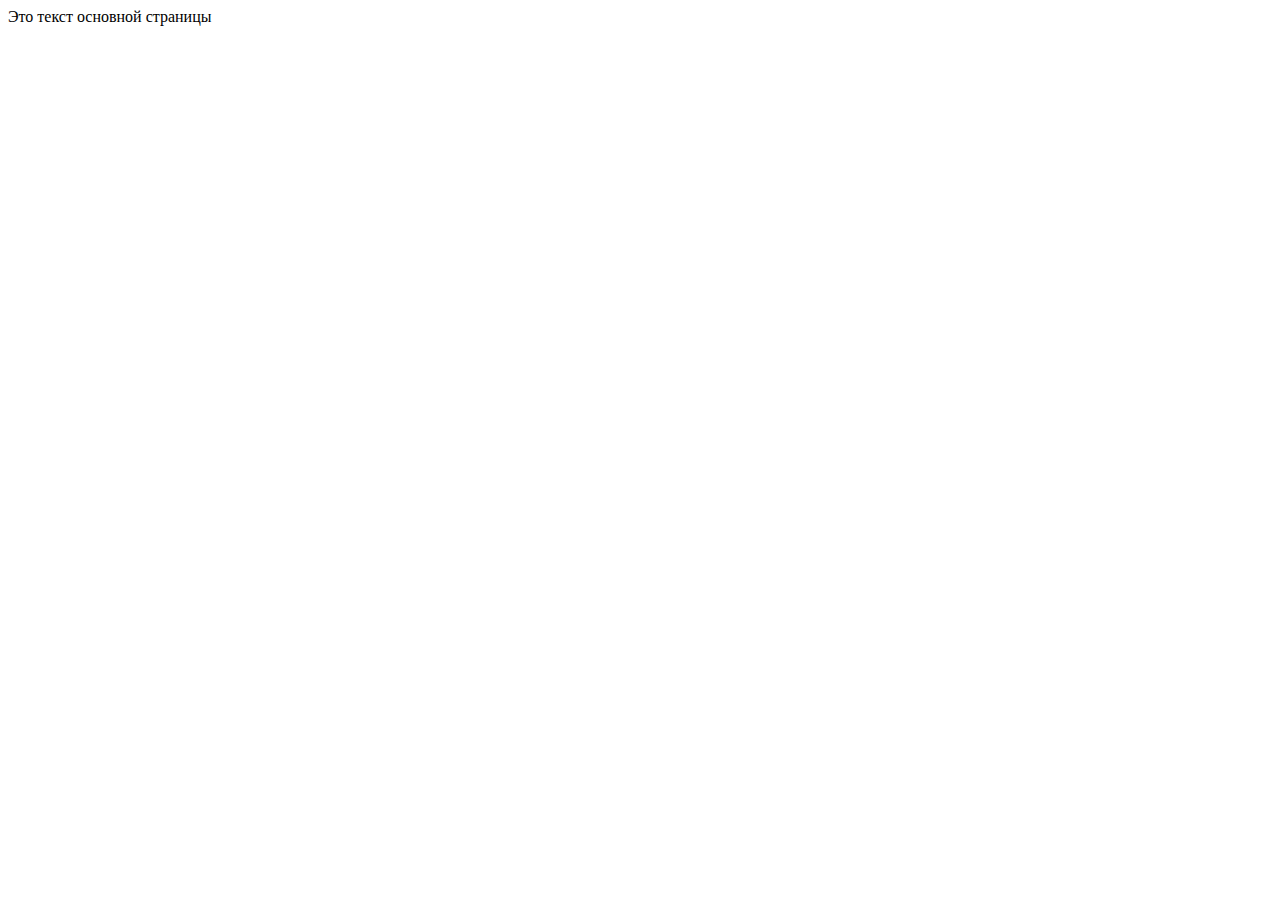
<file: HelloWorld.html>
<!DOCTYPE html>
<html lang="en">
<head>
    <meta charset="UTF-8">
    <meta http-equiv="X-UA-Compatible" content="IE=edge">
    <meta name="viewport" content="width=device-width, initial-scale=1.0">
    <title>Страница с примером кода JavaScript</title>
    <script>
        alert("Hello World!");
    </script>
</head>
<body>
    Это текст основной страницы
</body>
</html>
</file>
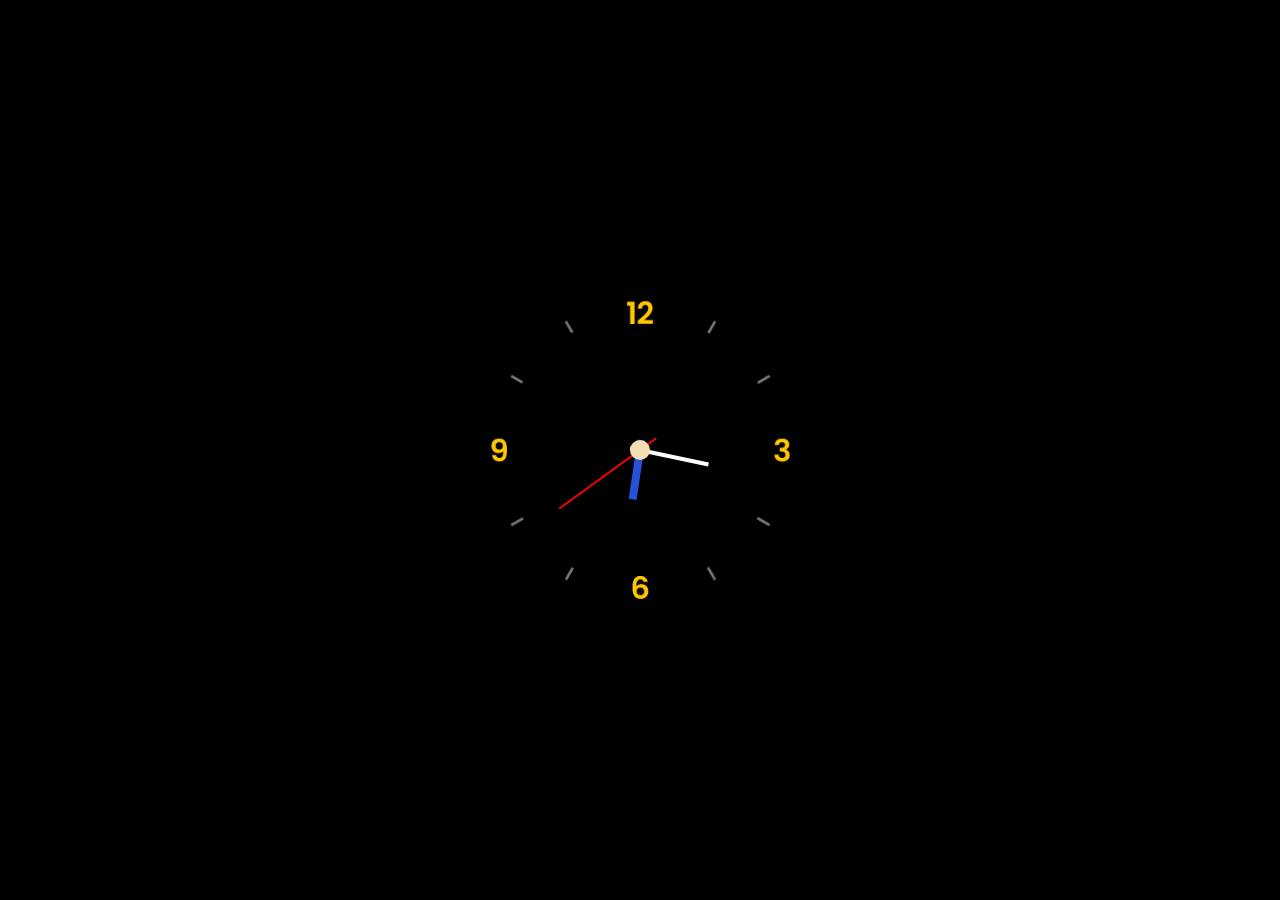
<file: analog_clock/mod2/index_acm2.html>
<!DOCTYPE html>
<html lang="en">
<head>
    <meta charset="UTF-8">
    <meta http-equiv="X-UA-Compatible" content="IE=edge">
    <meta name="viewport" content="width=device-width, initial-scale=1.0">
    <title>Analog Clock Mod2</title>

    <link rel="stylesheet" href="style_acm2.css">
</head>
<body>
    <div class="clock">
        <div class="hour">
            <div class="hr" id="hr"></div>
        </div>
        <div class="minute">
            <div class="mn" id="mn"></div>
        </div>
        <div class="second">
            <div class="sc" id="sc"></div>
        </div>
    </div>


    <script src="script_acm2.js"></script>
    
</body>
</html>
</file>
<file: analog_clock/mod2/style_acm2.css>
*{
    margin: 0;
    padding: 0;
    box-sizing: border-box;
}

body{
    display: flex;
    justify-content: center;
    align-items: center;
    min-height: 100vh;
    background-color: black;
}

.clock{
    /*все в часах центрируй по центру!! размер 300 - 400 пикс*/
    width: 350px;
    height: 350px;
    display: flex;
    justify-content: center;
    align-items: center;
    background: url(clock.png);
    background-size: cover; /*чтобы центрировать*/
    
}

.clock::before{
    content: "";
    position: absolute;
    width: 20px;
    height: 20px;
    background-color:wheat;
    border-radius: 50%;
    z-index: 999;  /*центральный кружо кидаем выше всего остального*/

}

.clock .hour,
.clock .minute,
.clock .second{
    position: absolute;
}

.clock .hour, .hr{
    width: 100px;
    height: 100px;
}

.clock .minute, .mn{
    width: 140px;
    height: 140px;
}

.clock .second, .sc{
    width: 200px;
    height: 200px;
}

.hr, .mn, .sc{
    display: flex;
    justify-content: center;
    position: absolute;
    border-radius: 50%;
}

.hr::before{
    content: "";
    position: absolute;
    width: 8px;
    height: 60px;
    background-color: rgb(40, 81, 216);
    z-index: 10;

}

.mn::before{
    content: "";
    position: absolute;
    width: 4px;
    height: 80px;
    background-color: white;
    z-index: 11;

}

.sc::before{
    content: "";
    position: absolute;
    width: 2px;
    height: 120px;
    background-color:red;
    z-index: 12;

}
</file>
